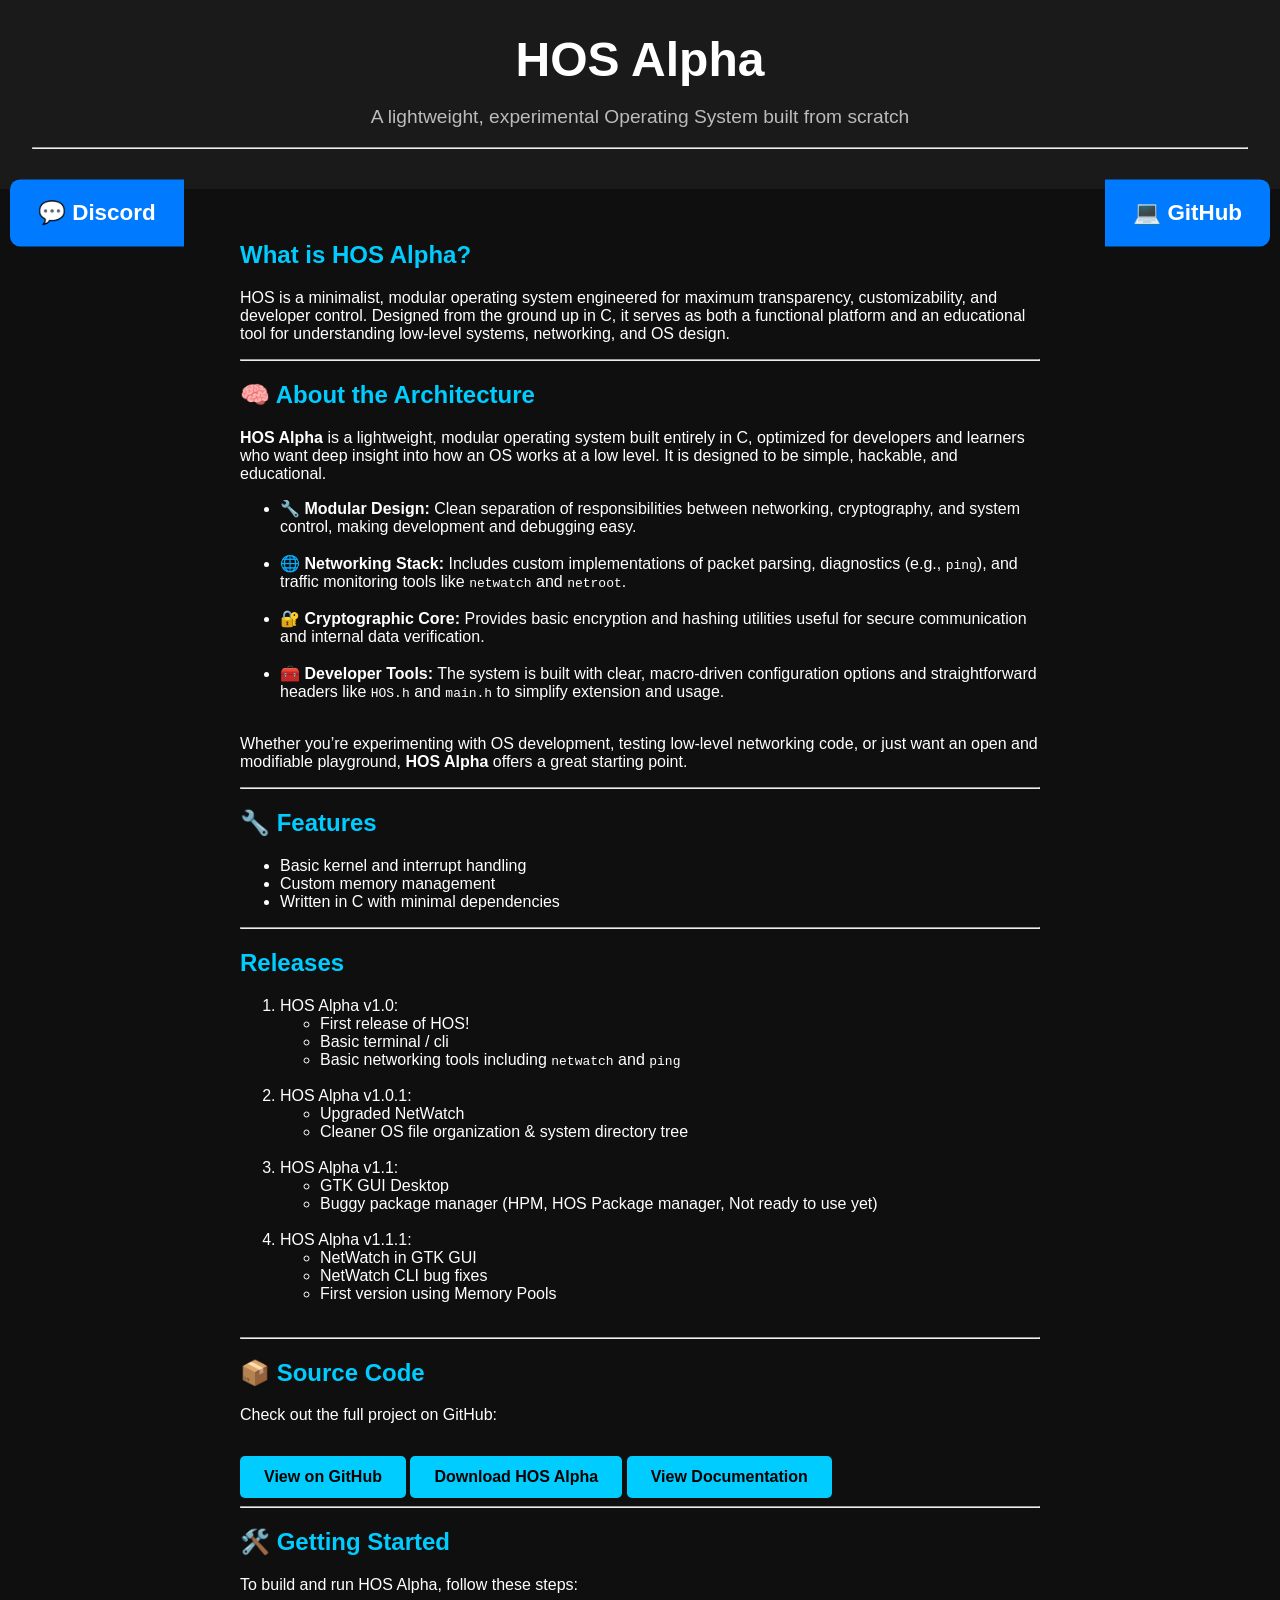
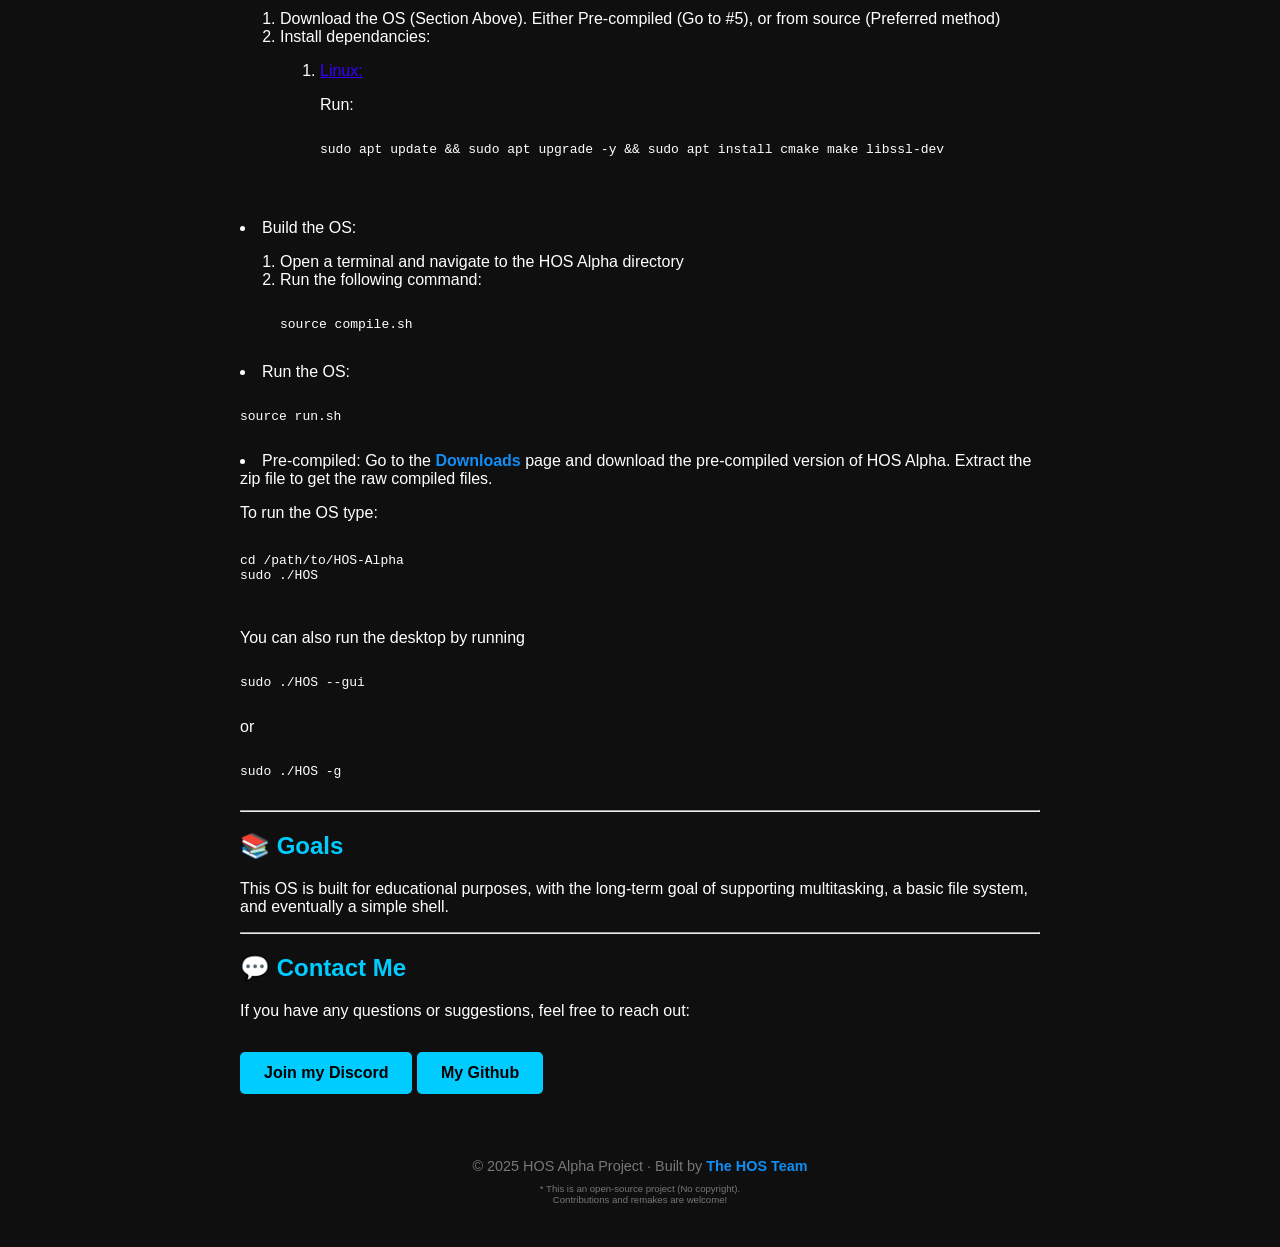
<file: docs/index.html>
<!DOCTYPE html>
<html lang="en">

<head>
    <meta charset="UTF-8" />
    <meta lang="en-us" />
    <meta name="viewport" content="width=device-width, initial-scale=1.0" />
    <title>HOS Alpha - A New Experimental OS</title>
    <link rel="stylesheet" href="style.css" />
</head>

<body>

    <header>
        <h1>HOS Alpha</h1>
        <p>A lightweight, experimental Operating System built from scratch</p>
        <hr />
    </header>

    <section>
        <h2>What is HOS Alpha?</h2>
        <p>HOS is a minimalist, modular operating system engineered for maximum transparency, customizability, and
            developer control.
            Designed from the ground up in C, it serves as both a functional platform and an educational tool for
            understanding
            low-level systems, networking, and OS design.</p>
        <hr />


        <h2>🧠 About the Architecture</h2>
        <p><strong>HOS Alpha</strong> is a lightweight, modular operating system built entirely in C, optimized for
            developers and learners who want deep insight into how an OS works at a low level. It is designed to be
            simple, hackable, and educational.</p>

        <ul>
            <li><strong>🔧 Modular Design:</strong> Clean separation of responsibilities between networking,
                cryptography, and system control, making development and debugging easy.</li> <br />
            <li><strong>🌐 Networking Stack:</strong> Includes custom implementations of packet parsing, diagnostics
                (e.g., <code>ping</code>), and traffic monitoring tools like <code>netwatch</code> and
                <code>netroot</code>.</li> <br />
            <li><strong>🔐 Cryptographic Core:</strong> Provides basic encryption and hashing utilities useful for
                secure communication and internal data verification.</li> <br />
            <li><strong>🧰 Developer Tools:</strong> The system is built with clear, macro-driven configuration options
                and straightforward headers like <code>HOS.h</code> and <code>main.h</code> to simplify extension and
                usage.</li> <br />
        </ul>

        <p>Whether you’re experimenting with OS development, testing low-level networking code, or just want an open and
            modifiable playground, <strong>HOS Alpha</strong> offers a great starting point.</p>
        <hr />

        <h2>🔧 Features</h2>
        <ul>
            <li>Basic kernel and interrupt handling</li>
            <li>Custom memory management</li>
            <li>Written in C with minimal dependencies</li>
        </ul>
        <hr />

        <h2>Releases</h2>
        <ol>
            <li> HOS Alpha v1.0: <br />
                <ul>
                    <li>First release of HOS!</li>
                    <li>Basic terminal / cli</li>
                    <li>Basic networking tools including <code>netwatch</code> and <code>ping</code></li>
                </ul>
            </li> <br />

            <li> HOS Alpha v1.0.1: <br />
                <ul>
                    <li>Upgraded NetWatch</li>
                    <li>Cleaner OS file organization & system directory tree</li>
                </ul>
            </li> <br />

            <li> HOS Alpha v1.1: <br />
                <ul>
                    <li>GTK GUI Desktop</li>
                    <li>Buggy package manager (HPM, HOS Package manager, Not ready to use yet)</li>
                </ul>
            </li> <br />

            <li> HOS Alpha v1.1.1:
                <ul>
                    <li>NetWatch in GTK GUI</li>
                    <li>NetWatch CLI bug fixes</li>
                    <li>First version using Memory Pools</li>
                </ul>
            </li> <br />

        </ol>
        <hr />

        <h2>📦 Source Code</h2>
        <p>Check out the full project on GitHub:</p>
        <a class="button" href="https://github.com/f3fe-hash/HOS-Alpha/" target="_blank">View on GitHub</a>
        <a class="button" href="downloads.html">Download HOS Alpha</a>
        <a class="button" href="documentation.html">View Documentation</a>
        <hr />

        <h2>🛠️ Getting Started</h2>
        <p>
            To build and run HOS Alpha, follow these steps:
        <ol>
            <li>Download the OS (Section Above). Either Pre-compiled (Go to #5), or from source (Preferred method)</li>
            <li>Install dependancies:
                <ol>
                    <li>
                        <p class="os">Linux:</p>
                        Run:
                        <pre><code>
sudo apt update && sudo apt upgrade -y && sudo apt install cmake make libssl-dev
                        </code></pre>
                    </li> <br />
<!--
                    <li>
                        <p class="os">MacOS:</p>
                        Run:
                        <pre><code>
brew update && brew upgrade && brew install cmake make openssl
                        </code></pre>
                    </li> <br />

                    <li>
                        <p class="os">Windows:</p>
                        <ol>
                            <li>Download the source code from <a class="link" href="https://cmake.org/download/"
                                    target="_blank">cmake.org/download</a></li>
                            <li>Extract it and open a terminal (PowerShell, Git Bash, or MSYS2)</li>
                            <li>Navigate to the extracted folder and run:
                                <pre><code>
cd path/to/cmake-source
bootstrap
make
make install
                                </code></pre>
                            </li>
                            <li>Alternatively, open the <code>.sln</code> file in Visual Studio and build it from there
                            </li>
                            <li>Verify installation:
                                <pre><code>
cmake --version
                                </code></pre>
                            </li>
                            -->
                        </ol>
                    </li>

                </ol>
            </li>
            <li>Build the OS:
                <ol>
                    <li>Open a terminal and navigate to the HOS Alpha directory</li>
                    <li>Run the following command:
                        <pre><code>
source compile.sh
                        </code></pre>
                    </li>
                </ol>
            </li>
            <li>
                Run the OS:
                <pre><code>
source run.sh
                </code></pre>
            </li>
            <li> Pre-compiled:
                Go to the <a class="link" href="downloads.html">Downloads</a> page and download the pre-compiled
                version of HOS Alpha. Extract the zip file to get the raw compiled files. <br />
                <p>To run the OS type:
                <pre><code>
cd /path/to/HOS-Alpha
sudo ./HOS
                    </code></pre><br />You can also run the desktop by running <br /><pre><code>
sudo ./HOS --gui
                    </code></pre>or<pre><code>
sudo ./HOS -g
                    </code></pre>
                </p>
            </li>
        </ol>
        </p>
        <hr />

        <h2>📚 Goals</h2>
        <p>This OS is built for educational purposes, with the long-term goal of supporting multitasking, a basic file
            system, and eventually a simple shell.</p>
        <hr />

        <h2>💬 Contact Me</h2>
        <p>If you have any questions or suggestions, feel free to reach out:</p>
        <a class="button" href="https://discord.gg/VzPpWCYd">Join my Discord</a>
        <a class="button" href="https://github.com/f3fe-hash">My Github</a>

    <div class="side-button left">
        <a class="button" href="https://discord.gg/VzPpWCYd" title="Join Discord">💬 Discord</a>
    </div>

    <div class="side-button right">
        <a class="button" href="https://github.com/f3fe-hash" title="GitHub">💻 GitHub</a>
    </div>

    </section>

    <footer>
        © 2025 HOS Alpha Project · Built by <a class="link" href="credits.html">The HOS Team</a>
        <br />
        <p class="legal">* This is an open-source project (No copyright). <br /> Contributions and remakes are welcome!
        </p>
    </footer>

</body>

</html>
</file>
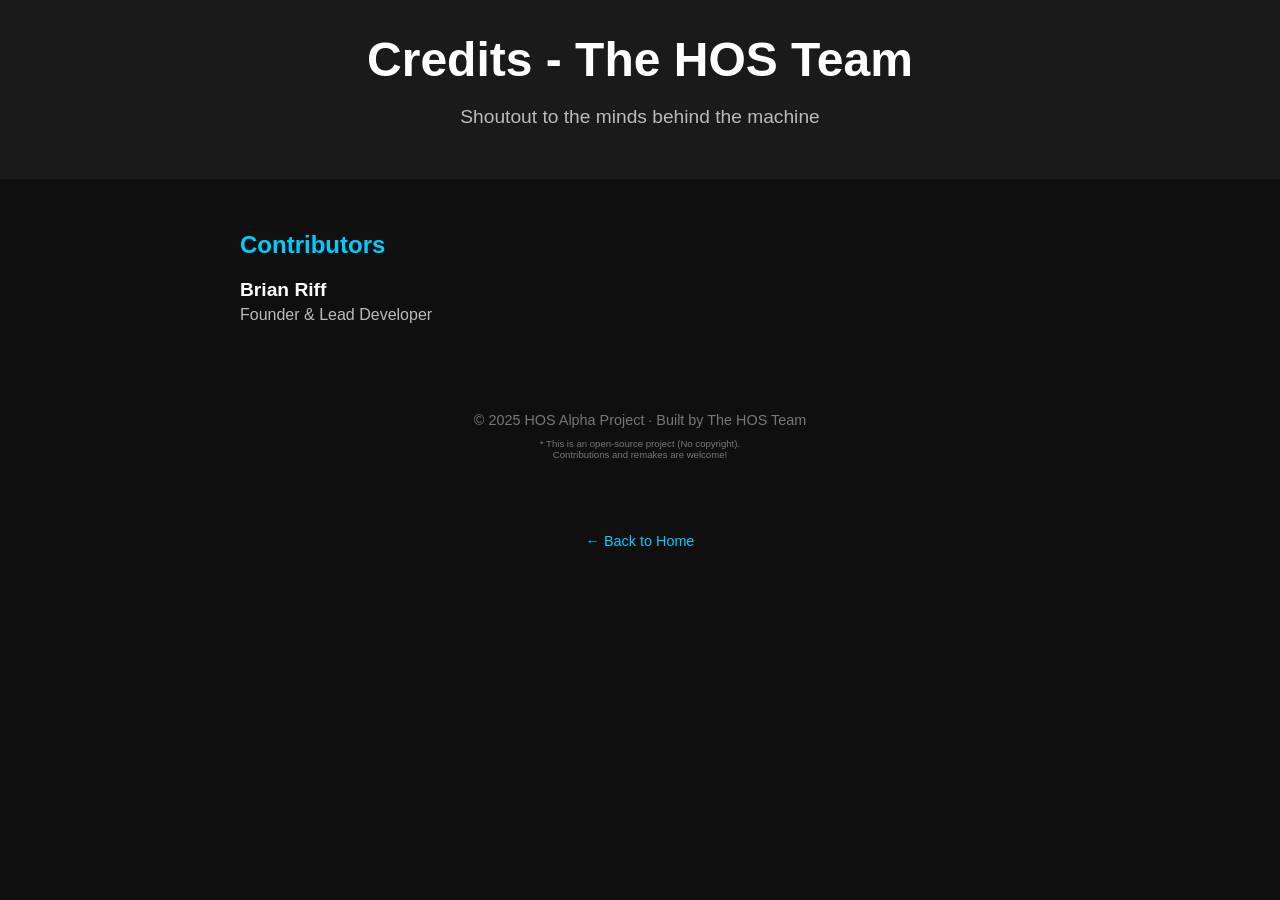
<file: docs/credits.html>
<!DOCTYPE html>
<html lang="en">

<head>
  <meta charset="UTF-8" />
  <meta lang="en-us" />
  <meta name="viewport" content="width=device-width, initial-scale=1.0" />
  <title>HOS Alpha - Credits</title>
  <link rel="stylesheet" href="style.css" />
</head>

<body>

  <header>
    <h1>Credits - The HOS Team</h1>
    <p>Shoutout to the minds behind the machine</p>
  </header>

  <section>
    <h2>Contributors</h2>

    <div class="contributor">
      <h3>Brian Riff</h3>
      <p>Founder & Lead Developer</p>
    </div>
  </section>

  <footer>
    © 2025 HOS Alpha Project · Built by The HOS Team
    <br />
    <p class="legal">* This is an open-source project (No copyright). <br /> Contributions and remakes are welcome!</p>
  </footer>
  <footer>
    <a href="index.html">← Back to Home</a>
  </footer>

</body>

</html>
</file>
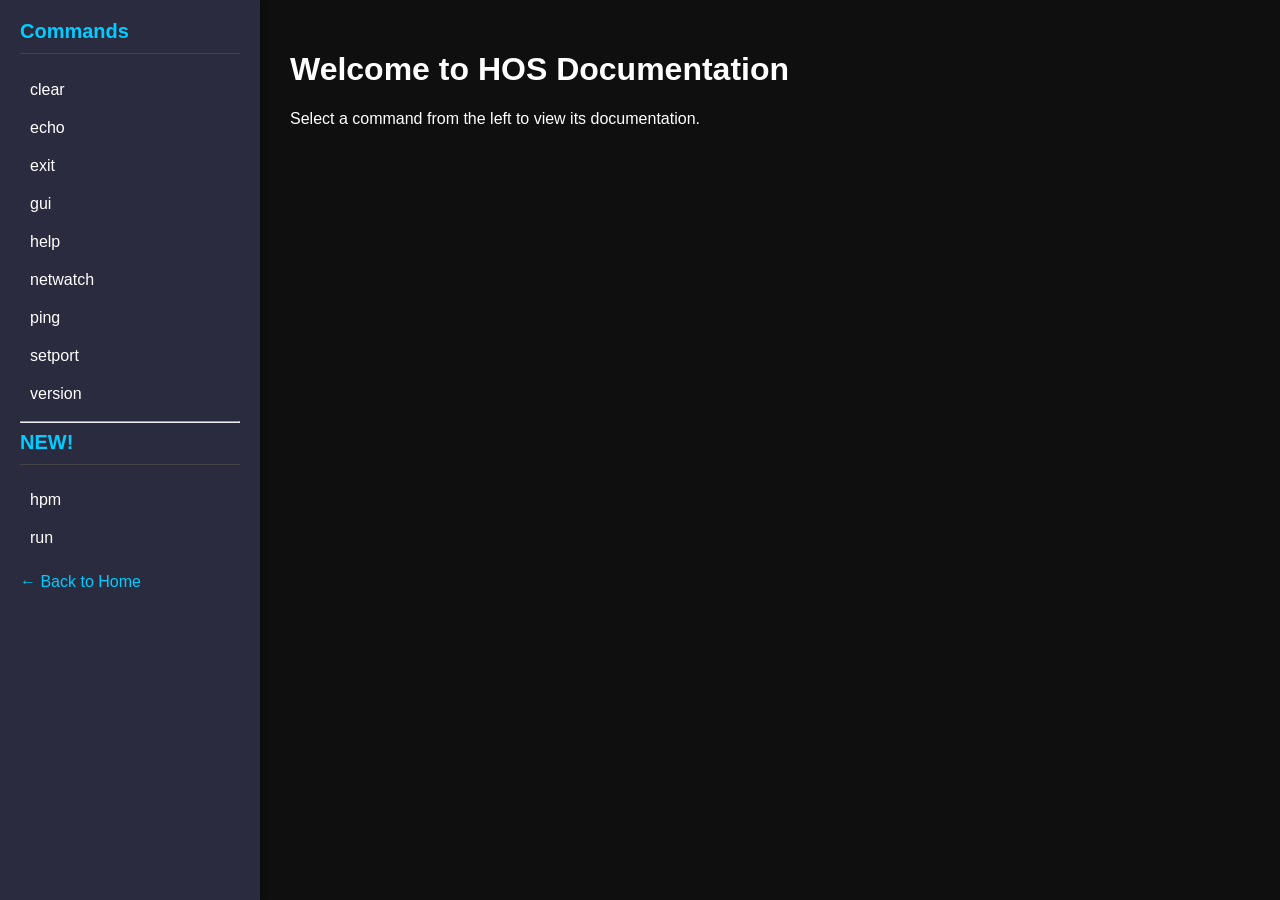
<file: docs/documentation.html>
<!DOCTYPE html>
<html lang="en">
<head>
  <meta charset="UTF-8" />
  <meta lang="en-us" />
  <meta name="viewport" content="width=device-width, initial-scale=1.0"/>
  <title>HOS Command Documentation</title>
  <link rel="stylesheet" href="style.css"/>
</head>
<body>
  <div class="container">
    <aside class="sidebar">
      <h2>Commands</h2>
      <ul id="commandList">
        <li onclick="showDoc('clear')">clear</li>
        <li onclick="showDoc('echo')">echo</li>
        <li onclick="showDoc('exit')">exit</li>
        <li onclick="showDoc('gui')">gui</li>
        <li onclick="showDoc('help')">help</li>
        <li onclick="showDoc('netwatch')">netwatch</li>
        <li onclick="showDoc('ping')">ping</li>
        <li onclick="showDoc('setport')">setport</li>
        <li onclick="showDoc('version')">version</li>
        <hr />
        <h2 id="new-section">NEW!</h2>
        <li onclick="showDoc('hpm')">hpm</li>
        <li onclick="showDoc('run')">run</li>
      </ul>
      <a href="index.html"><p>← Back to Home</p></a>
    </aside>
    <main class="content" id="docContent">
      <h1>Welcome to HOS Documentation</h1>
      <p>Select a command from the left to view its documentation.</p>
    </main>
  </div>
  <script src="main.js"></script>
</body>
</html>
</file>
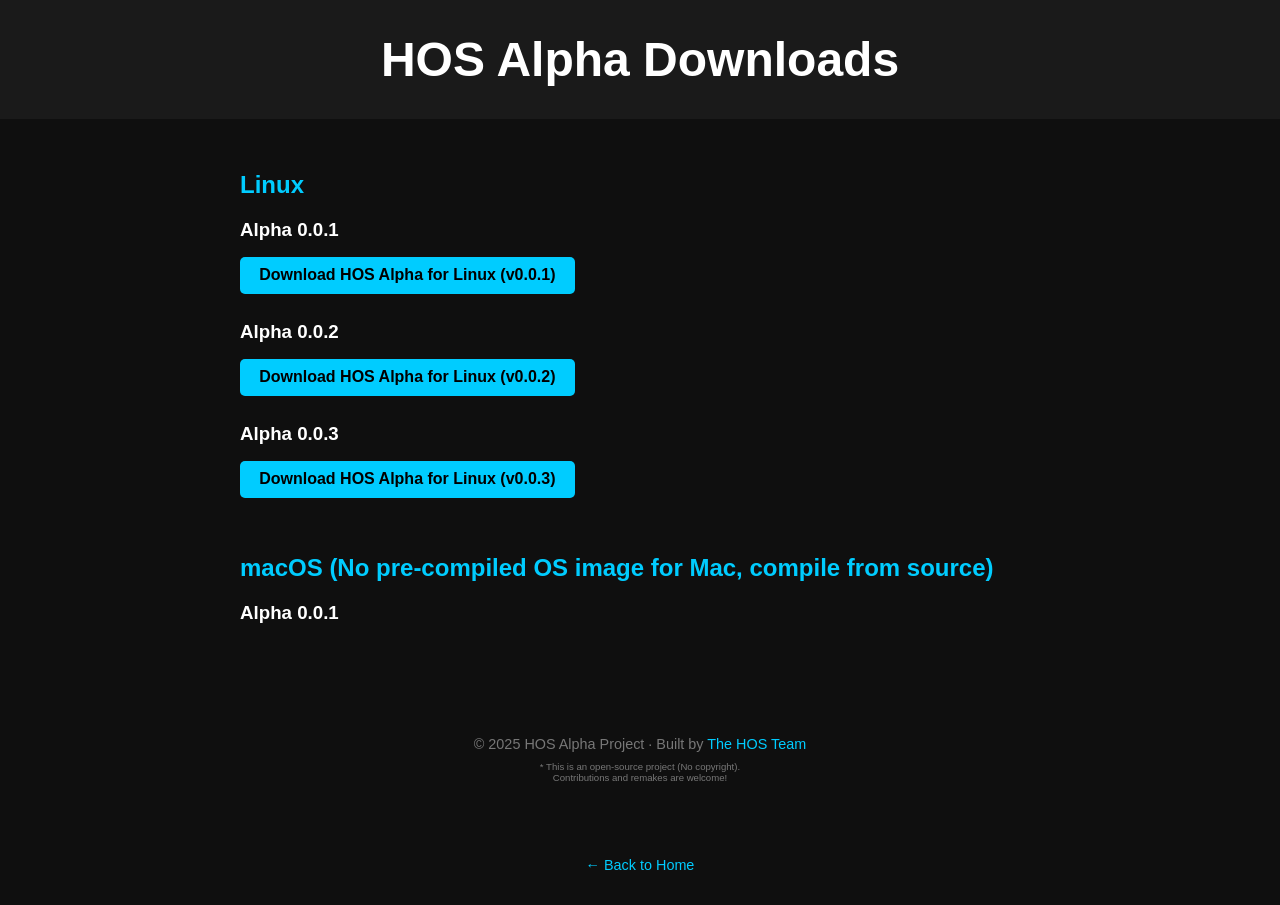
<file: docs/downloads.html>
<!DOCTYPE html>
<html lang="en">

<head>
    <meta charset="UTF-8" />
    <meta lang="en-us" />
    <meta name="viewport" content="width=device-width, initial-scale=1.0" />
    <title>HOS Alpha - Downloads</title>
    <link rel="stylesheet" href="style.css" />
</head>

<body>

    <header>
        <h1>HOS Alpha Downloads</h1>
    </header>

    <section>
        <div class="os-block">
            <h2>Linux</h2>
            <div class="version-block">
                <h3>Alpha 0.0.1</h3>
                <a class="download-btn"
                    href="https://f3fe-hash.github.io/HOS-Alpha-Website/downloads/Linux/Alpha-0.0.1.zip" download>
                    Download HOS Alpha for Linux (v0.0.1)
                </a>
                <h3>Alpha 0.0.2</h3>
                <a class="download-btn"
                    href="https://f3fe-hash.github.io/HOS-Alpha-Website/downloads/Linux/Alpha-0.0.2.zip" download>
                    Download HOS Alpha for Linux (v0.0.2)
                </a>
                <h3>Alpha 0.0.3</h3>
                <a class="download-btn"
                    href="https://f3fe-hash.github.io/HOS-Alpha-Website/downloads/Linux/Alpha-0.0.3.zip" download>
                    Download HOS Alpha for Linux (v0.0.3)
                </a>
            </div>
        </div>

        <div class="os-block">
            <h2>macOS (No pre-compiled OS image for Mac, compile from source)</h2>
            <div class="version-block">
                <h3>Alpha 0.0.1</h3>
            </div>
        </div>
    </section>

    <footer>
        © 2025 HOS Alpha Project · Built by <a class="footer-link" href="credits.html">The HOS Team</a>
        <br />
        <p class="legal">* This is an open-source project (No copyright). <br /> Contributions and remakes are welcome!</p>
    </footer>

    <footer>
        <a href="index.html">← Back to Home</a>
    </footer>

</body>

</html>
</file>
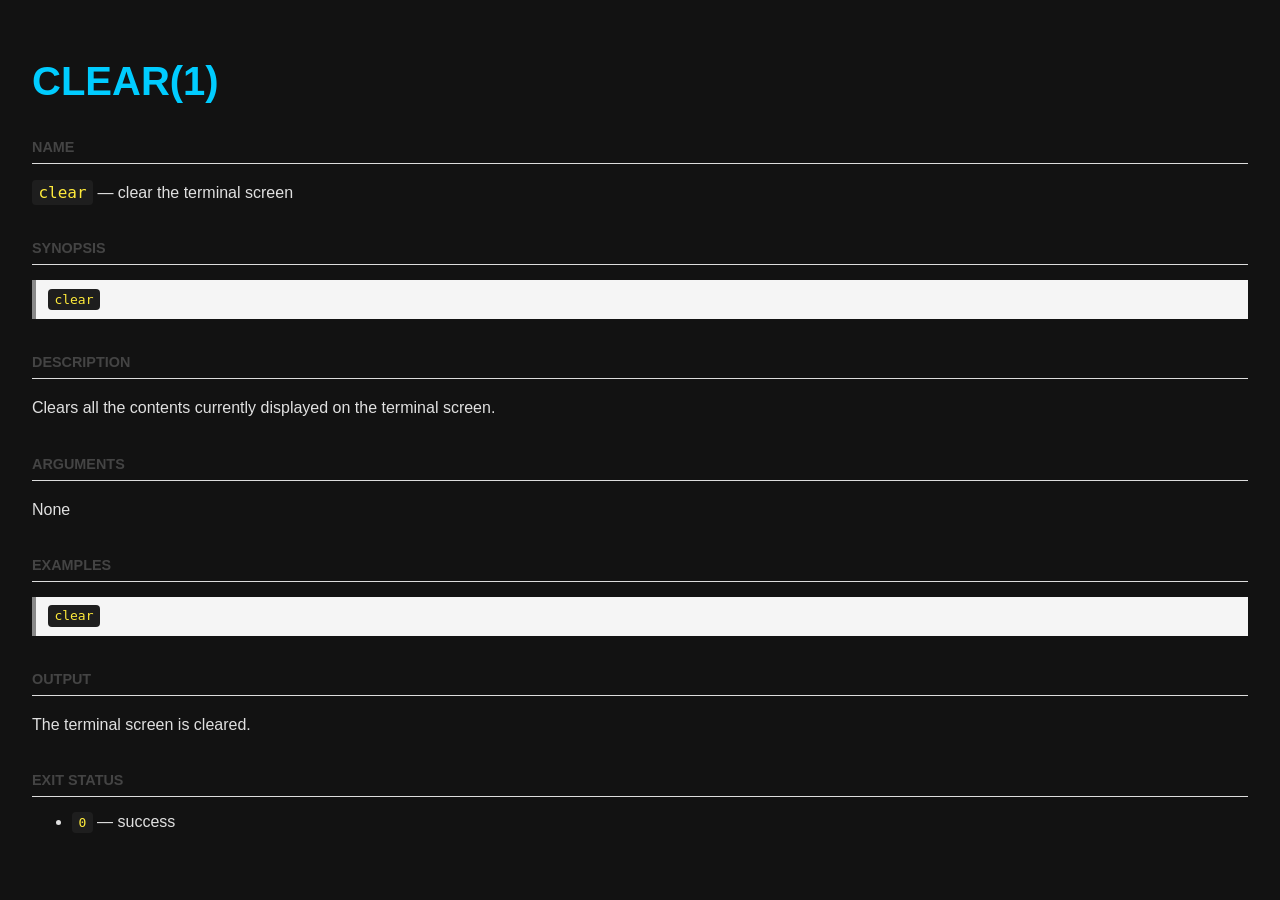
<file: docs/docs/clear.html>
<!DOCTYPE html>
<html lang="en">

<head>
    <meta charset="UTF-8" />
    <meta name="viewport" content="width=device-width, initial-scale=1.0" />
    <title>HOS Command Manual: clear</title>
    <link rel="stylesheet" href="style.css" />
</head>

<body>
    <main class="man-page">
        <h1>CLEAR(1)</h1>

        <p class="section-title">NAME</p>
        <p><code>clear</code> — clear the terminal screen</p>

        <p class="section-title">SYNOPSIS</p>
        <pre><code>clear</code></pre>

        <p class="section-title">DESCRIPTION</p>
        <p>Clears all the contents currently displayed on the terminal screen.</p>

        <p class="section-title">ARGUMENTS</p>
        <p>None</p>

        <p class="section-title">EXAMPLES</p>
        <pre><code>clear</code></pre>

        <p class="section-title">OUTPUT</p>
        <p>The terminal screen is cleared.</p>

        <p class="section-title">EXIT STATUS</p>
        <ul>
            <li><code>0</code> — success</li>
        </ul>
    </main>
</body>

</html>
</file>
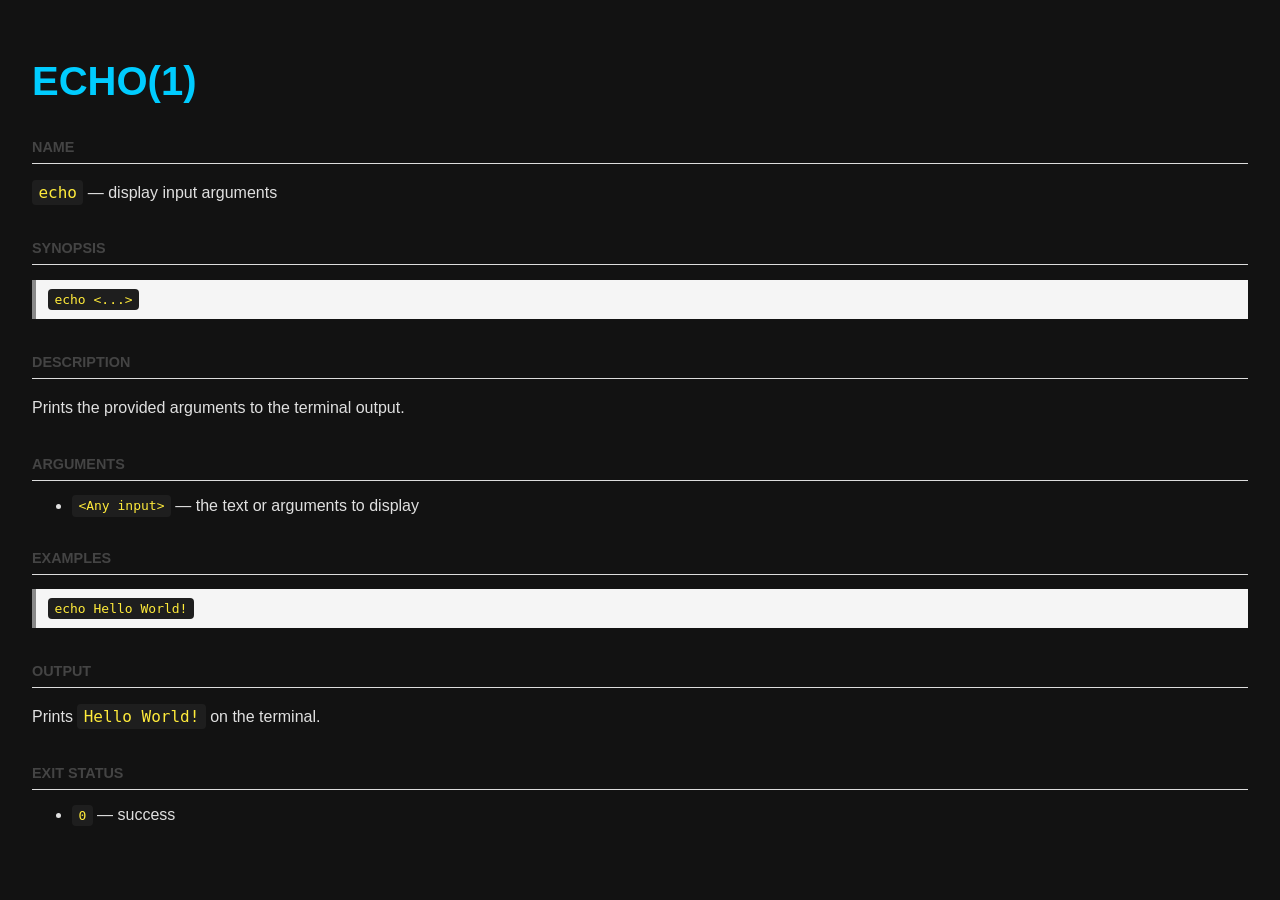
<file: docs/docs/echo.html>
<!DOCTYPE html>
<html lang="en">

<head>
    <meta charset="UTF-8" />
    <meta name="viewport" content="width=device-width, initial-scale=1.0" />
    <title>HOS Command Manual: echo</title>
    <link rel="stylesheet" href="style.css" />
</head>

<body>
    <main class="man-page">
        <h1>ECHO(1)</h1>

        <p class="section-title">NAME</p>
        <p><code>echo</code> — display input arguments</p>

        <p class="section-title">SYNOPSIS</p>
        <pre><code>echo &lt;...&gt;</code></pre>

        <p class="section-title">DESCRIPTION</p>
        <p>Prints the provided arguments to the terminal output.</p>

        <p class="section-title">ARGUMENTS</p>
        <ul>
            <li><code>&lt;Any input&gt;</code> — the text or arguments to display</li>
        </ul>

        <p class="section-title">EXAMPLES</p>
        <pre><code>echo Hello World!</code></pre>

        <p class="section-title">OUTPUT</p>
        <p>Prints <code>Hello World!</code> on the terminal.</p>

        <p class="section-title">EXIT STATUS</p>
        <ul>
            <li><code>0</code> — success</li>
        </ul>
    </main>
</body>

</html>
</file>
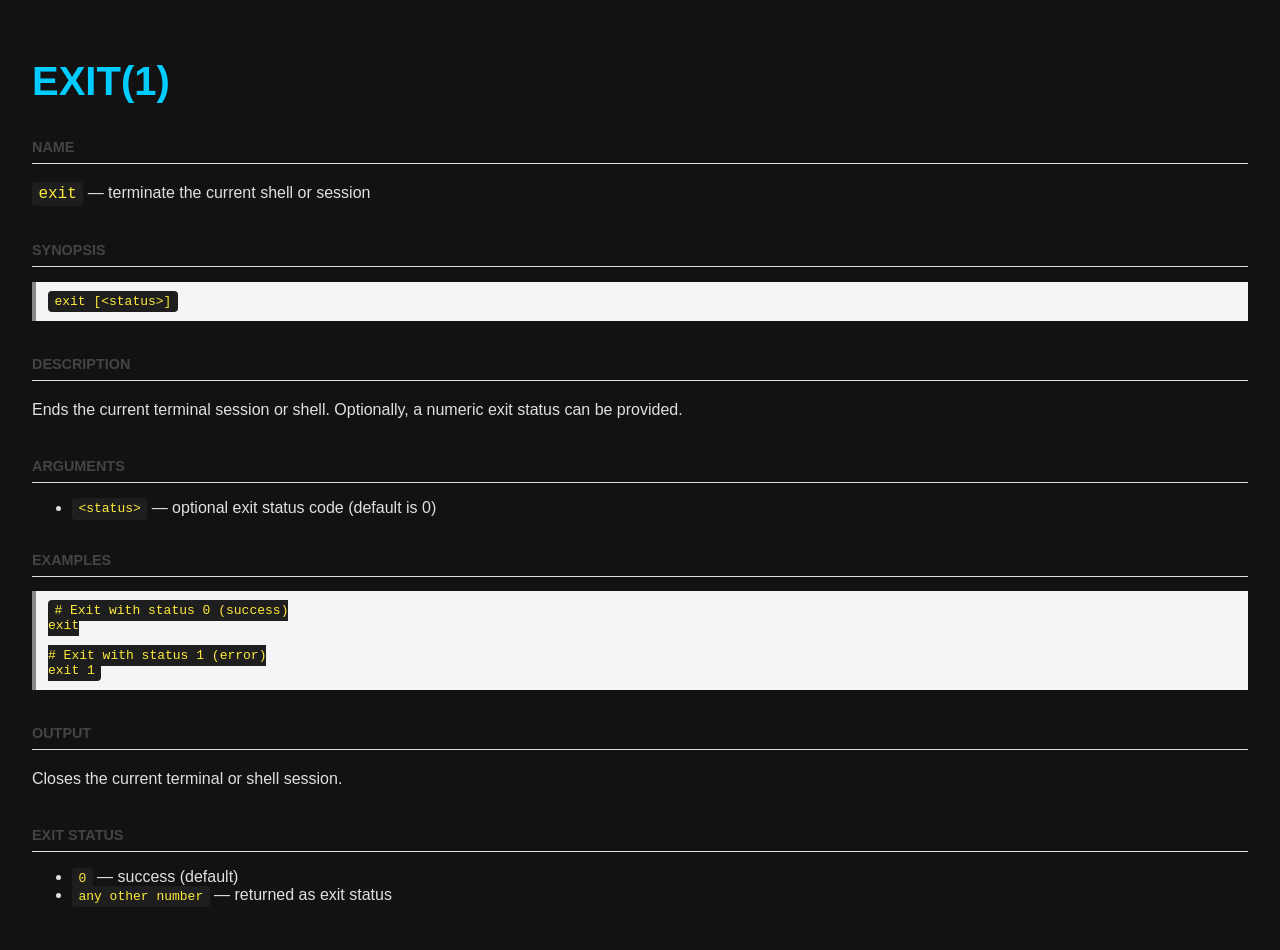
<file: docs/docs/exit.html>
<!DOCTYPE html>
<html lang="en">

<head>
    <meta charset="UTF-8" />
    <meta name="viewport" content="width=device-width, initial-scale=1.0" />
    <title>HOS Command Manual: exit</title>
    <link rel="stylesheet" href="style.css" />
</head>

<body>
    <main class="man-page">
        <h1>EXIT(1)</h1>

        <p class="section-title">NAME</p>
        <p><code>exit</code> — terminate the current shell or session</p>

        <p class="section-title">SYNOPSIS</p>
        <pre><code>exit [&lt;status&gt;]</code></pre>

        <p class="section-title">DESCRIPTION</p>
        <p>Ends the current terminal session or shell. Optionally, a numeric exit status can be provided.</p>

        <p class="section-title">ARGUMENTS</p>
        <ul>
            <li><code>&lt;status&gt;</code> — optional exit status code (default is 0)</li>
        </ul>

        <p class="section-title">EXAMPLES</p>
        <pre><code># Exit with status 0 (success)
exit

# Exit with status 1 (error)
exit 1</code></pre>

        <p class="section-title">OUTPUT</p>
        <p>Closes the current terminal or shell session.</p>

        <p class="section-title">EXIT STATUS</p>
        <ul>
            <li><code>0</code> — success (default)</li>
            <li><code>any other number</code> — returned as exit status</li>
        </ul>
    </main>
</body>

</html>
</file>
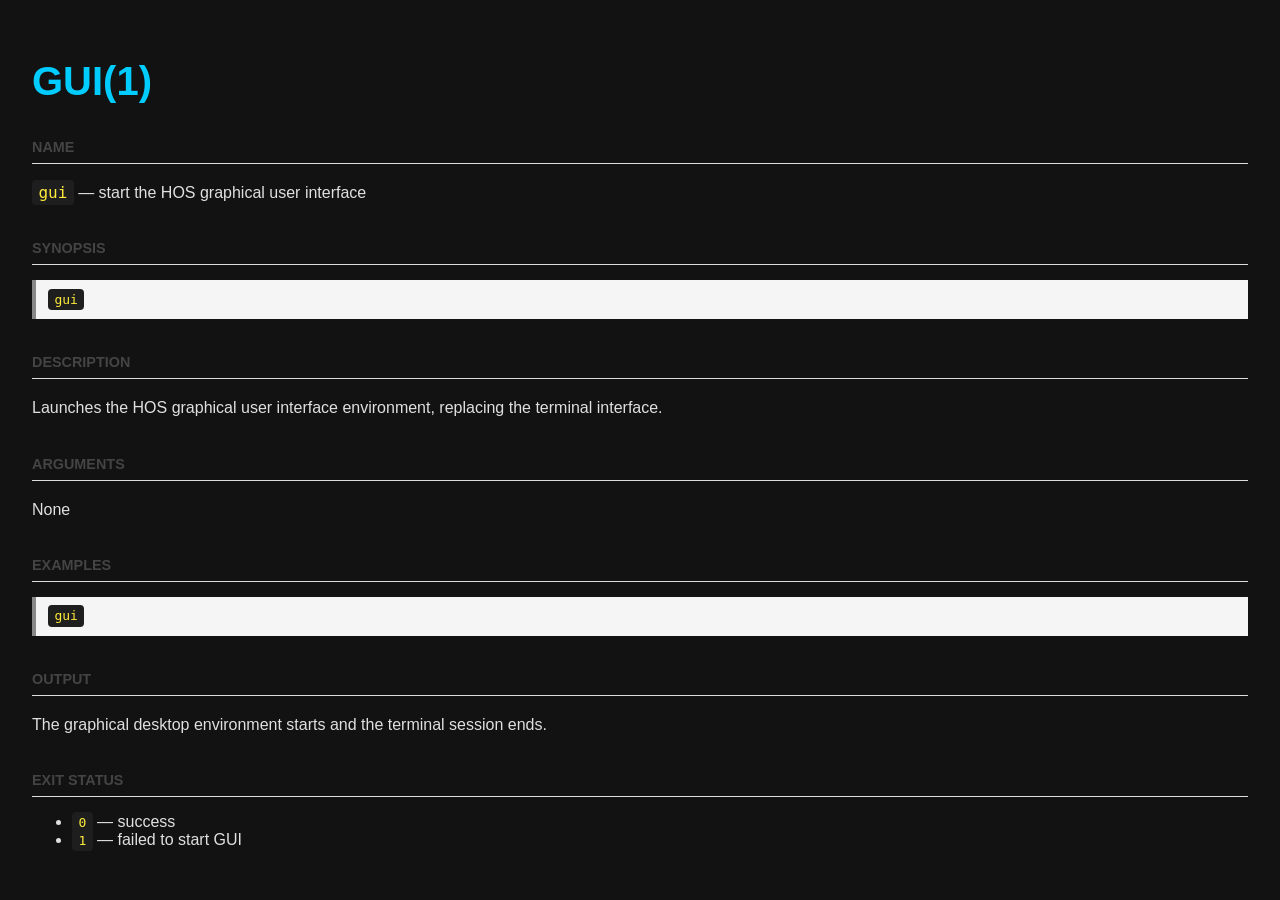
<file: docs/docs/gui.html>
<!DOCTYPE html>
<html lang="en">

<head>
    <meta charset="UTF-8" />
    <meta name="viewport" content="width=device-width, initial-scale=1.0" />
    <title>HOS Command Manual: gui</title>
    <link rel="stylesheet" href="style.css" />
</head>

<body>
    <main class="man-page">
        <h1>GUI(1)</h1>

        <p class="section-title">NAME</p>
        <p><code>gui</code> — start the HOS graphical user interface</p>

        <p class="section-title">SYNOPSIS</p>
        <pre><code>gui</code></pre>

        <p class="section-title">DESCRIPTION</p>
        <p>Launches the HOS graphical user interface environment, replacing the terminal interface.</p>

        <p class="section-title">ARGUMENTS</p>
        <p>None</p>

        <p class="section-title">EXAMPLES</p>
        <pre><code>gui</code></pre>

        <p class="section-title">OUTPUT</p>
        <p>The graphical desktop environment starts and the terminal session ends.</p>

        <p class="section-title">EXIT STATUS</p>
        <ul>
            <li><code>0</code> — success</li>
            <li><code>1</code> — failed to start GUI</li>
        </ul>
    </main>
</body>

</html>
</file>
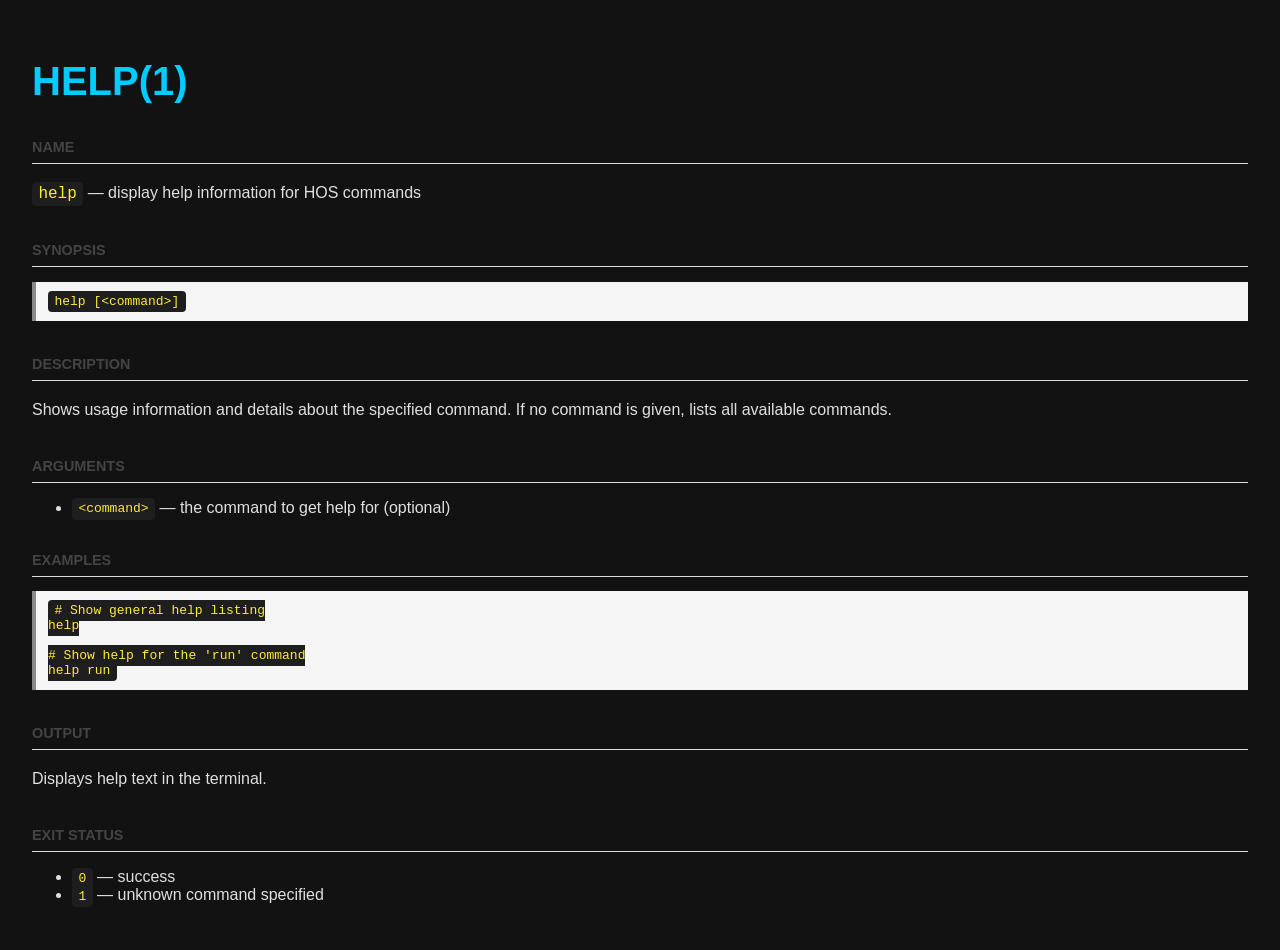
<file: docs/docs/help.html>
<!DOCTYPE html>
<html lang="en">

<head>
    <meta charset="UTF-8" />
    <meta name="viewport" content="width=device-width, initial-scale=1.0" />
    <title>HOS Command Manual: help</title>
    <link rel="stylesheet" href="style.css" />
</head>

<body>
    <main class="man-page">
        <h1>HELP(1)</h1>

        <p class="section-title">NAME</p>
        <p><code>help</code> — display help information for HOS commands</p>

        <p class="section-title">SYNOPSIS</p>
        <pre><code>help [&lt;command&gt;]</code></pre>

        <p class="section-title">DESCRIPTION</p>
        <p>Shows usage information and details about the specified command. If no command is given, lists all available commands.</p>

        <p class="section-title">ARGUMENTS</p>
        <ul>
            <li><code>&lt;command&gt;</code> — the command to get help for (optional)</li>
        </ul>

        <p class="section-title">EXAMPLES</p>
        <pre><code># Show general help listing
help

# Show help for the 'run' command
help run</code></pre>

        <p class="section-title">OUTPUT</p>
        <p>Displays help text in the terminal.</p>

        <p class="section-title">EXIT STATUS</p>
        <ul>
            <li><code>0</code> — success</li>
            <li><code>1</code> — unknown command specified</li>
        </ul>
    </main>
</body>

</html>
</file>
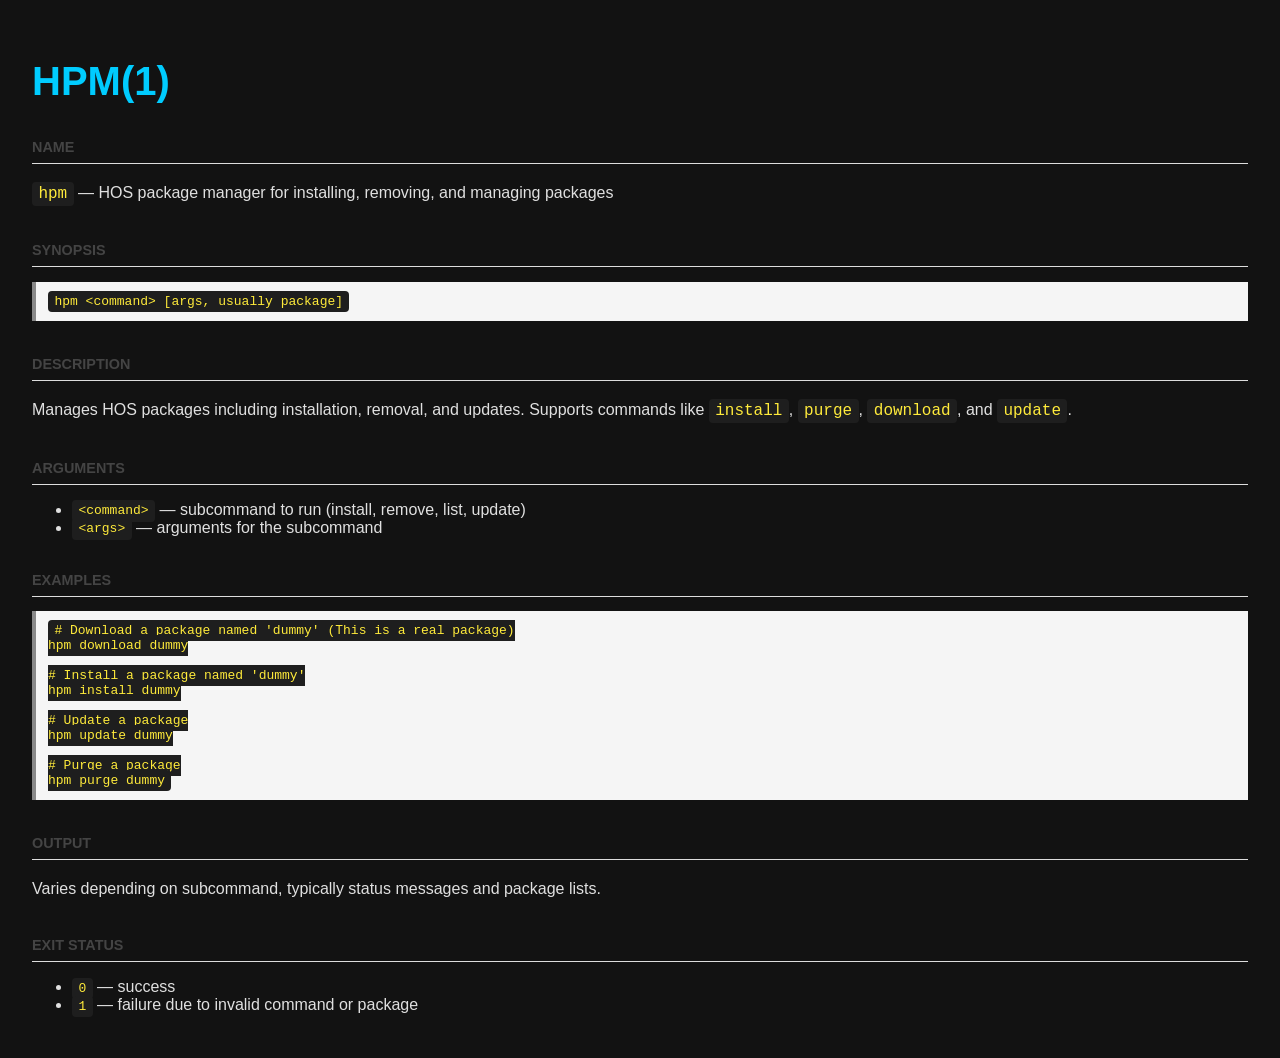
<file: docs/docs/hpm.html>
<!DOCTYPE html>
<html lang="en">

<head>
    <meta charset="UTF-8" />
    <meta name="viewport" content="width=device-width, initial-scale=1.0" />
    <title>HOS Command Manual: hpm</title>
    <link rel="stylesheet" href="style.css" />
</head>

<body>
    <main class="man-page">
        <h1>HPM(1)</h1>

        <p class="section-title">NAME</p>
        <p><code>hpm</code> — HOS package manager for installing, removing, and managing packages</p>

        <p class="section-title">SYNOPSIS</p>
        <pre><code>hpm &lt;command&gt; [args, usually package]</code></pre>

        <p class="section-title">DESCRIPTION</p>
        <p>
            Manages HOS packages including installation, removal, and updates.
            Supports commands like <code>install</code>, <code>purge</code>, <code>download</code>, and <code>update</code>.
        </p>

        <p class="section-title">ARGUMENTS</p>
        <ul>
            <li><code>&lt;command&gt;</code> — subcommand to run (install, remove, list, update)</li>
            <li><code>&lt;args&gt;</code> — arguments for the subcommand</li>
        </ul>

        <p class="section-title">EXAMPLES</p>
        <pre><code># Download a package named 'dummy' (This is a real package)
hpm download dummy

# Install a package named 'dummy'
hpm install dummy

# Update a package
hpm update dummy

# Purge a package
hpm purge dummy</code></pre>

        <p class="section-title">OUTPUT</p>
        <p>Varies depending on subcommand, typically status messages and package lists.</p>

        <p class="section-title">EXIT STATUS</p>
        <ul>
            <li><code>0</code> — success</li>
            <li><code>1</code> — failure due to invalid command or package</li>
        </ul>
    </main>
</body>

</html>
</file>
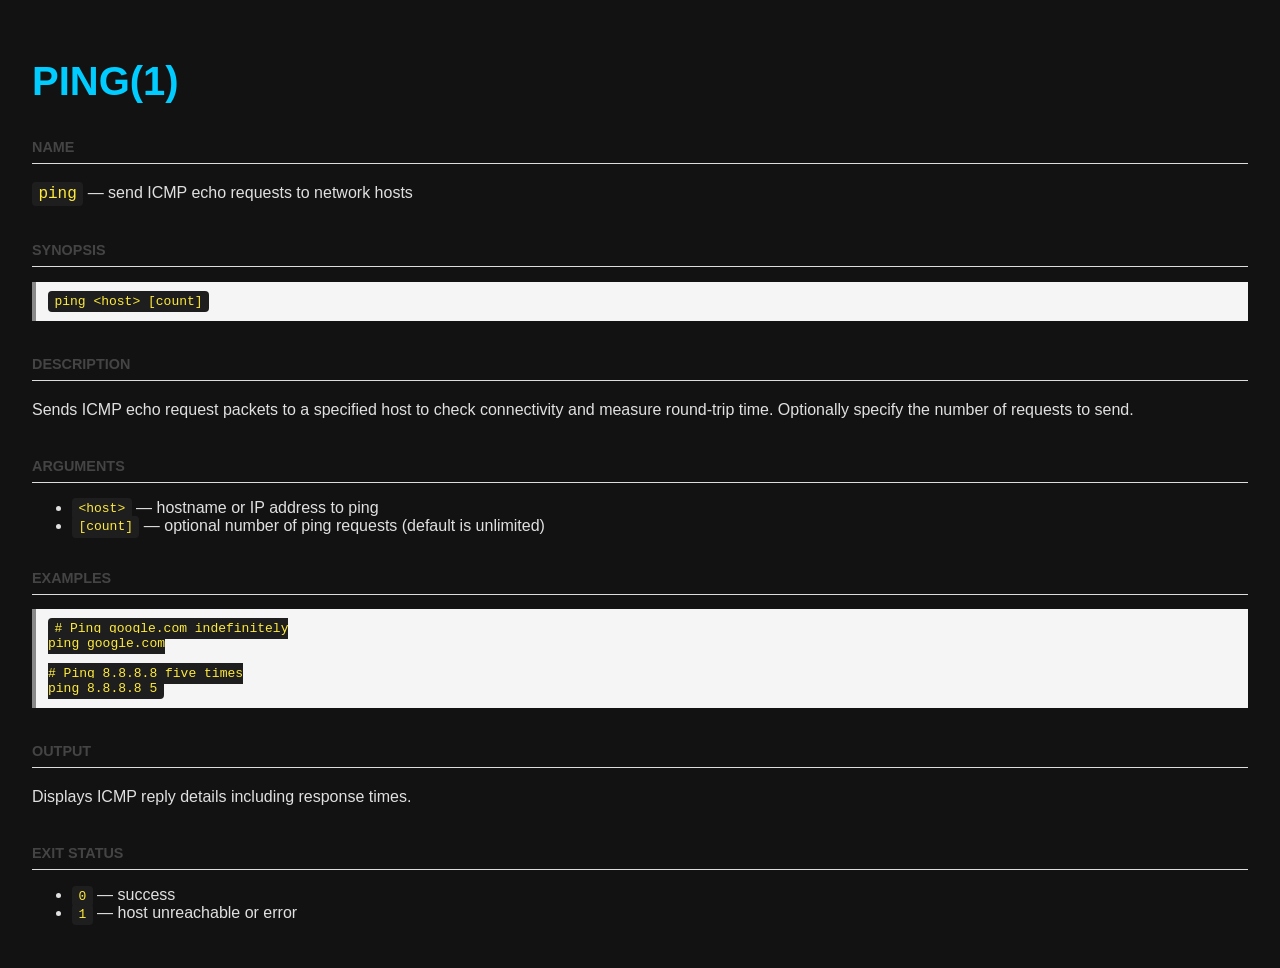
<file: docs/docs/ping.html>
<!DOCTYPE html>
<html lang="en">

<head>
    <meta charset="UTF-8" />
    <meta name="viewport" content="width=device-width, initial-scale=1.0" />
    <title>HOS Command Manual: ping</title>
    <link rel="stylesheet" href="style.css" />
</head>

<body>
    <main class="man-page">
        <h1>PING(1)</h1>

        <p class="section-title">NAME</p>
        <p><code>ping</code> — send ICMP echo requests to network hosts</p>

        <p class="section-title">SYNOPSIS</p>
        <pre><code>ping &lt;host&gt; [count]</code></pre>

        <p class="section-title">DESCRIPTION</p>
        <p>
            Sends ICMP echo request packets to a specified host to check connectivity and measure round-trip time.
            Optionally specify the number of requests to send.
        </p>

        <p class="section-title">ARGUMENTS</p>
        <ul>
            <li><code>&lt;host&gt;</code> — hostname or IP address to ping</li>
            <li><code>[count]</code> — optional number of ping requests (default is unlimited)</li>
        </ul>

        <p class="section-title">EXAMPLES</p>
        <pre><code># Ping google.com indefinitely
ping google.com

# Ping 8.8.8.8 five times
ping 8.8.8.8 5</code></pre>

        <p class="section-title">OUTPUT</p>
        <p>Displays ICMP reply details including response times.</p>

        <p class="section-title">EXIT STATUS</p>
        <ul>
            <li><code>0</code> — success</li>
            <li><code>1</code> — host unreachable or error</li>
        </ul>
    </main>
</body>

</html>
</file>
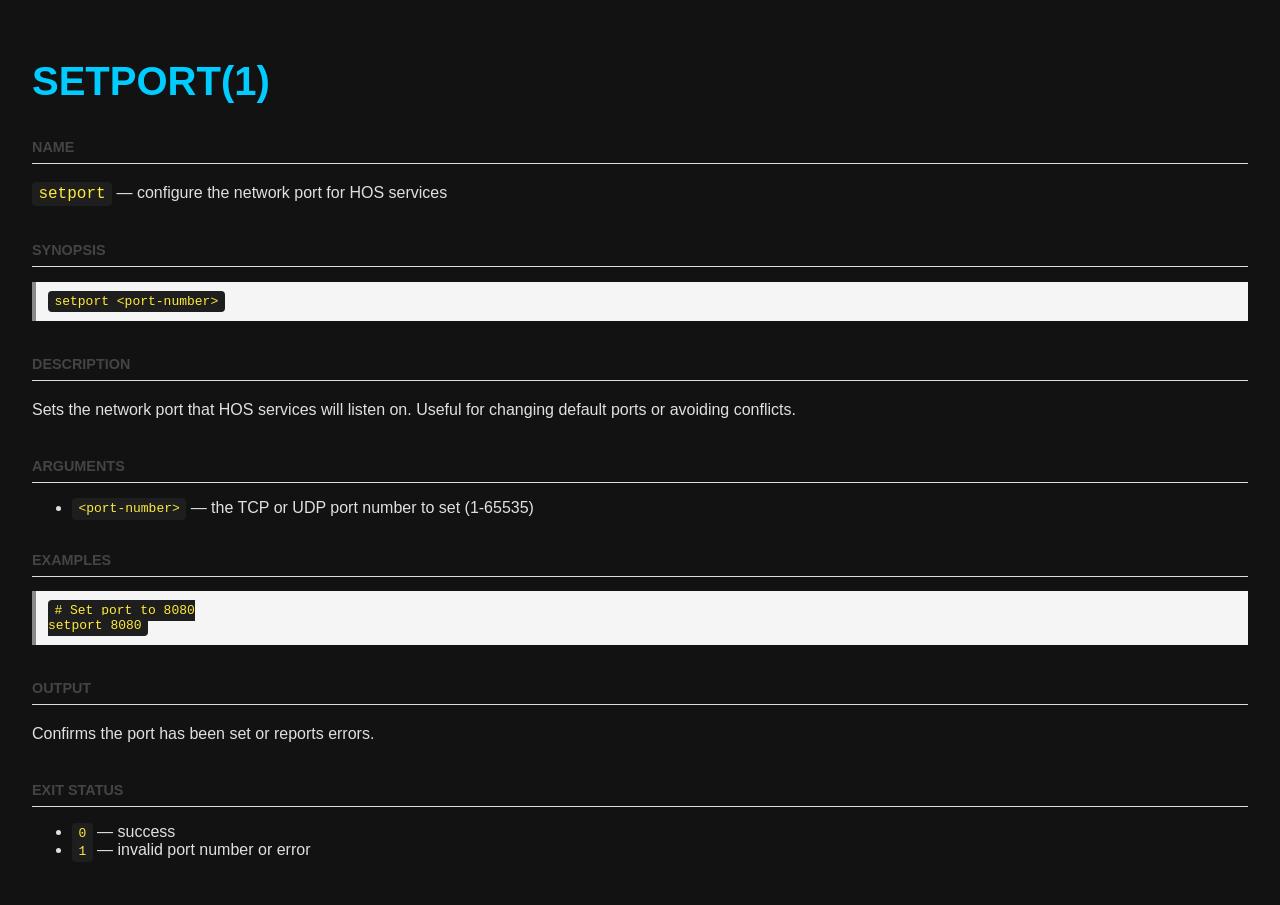
<file: docs/docs/setport.html>
<!DOCTYPE html>
<html lang="en">

<head>
    <meta charset="UTF-8" />
    <meta name="viewport" content="width=device-width, initial-scale=1.0" />
    <title>HOS Command Manual: setport</title>
    <link rel="stylesheet" href="style.css" />
</head>

<body>
    <main class="man-page">
        <h1>SETPORT(1)</h1>

        <p class="section-title">NAME</p>
        <p><code>setport</code> — configure the network port for HOS services</p>

        <p class="section-title">SYNOPSIS</p>
        <pre><code>setport &lt;port-number&gt;</code></pre>

        <p class="section-title">DESCRIPTION</p>
        <p>
            Sets the network port that HOS services will listen on.
            Useful for changing default ports or avoiding conflicts.
        </p>

        <p class="section-title">ARGUMENTS</p>
        <ul>
            <li><code>&lt;port-number&gt;</code> — the TCP or UDP port number to set (1-65535)</li>
        </ul>

        <p class="section-title">EXAMPLES</p>
        <pre><code># Set port to 8080
setport 8080</code></pre>

        <p class="section-title">OUTPUT</p>
        <p>Confirms the port has been set or reports errors.</p>

        <p class="section-title">EXIT STATUS</p>
        <ul>
            <li><code>0</code> — success</li>
            <li><code>1</code> — invalid port number or error</li>
        </ul>
    </main>
</body>

</html>
</file>
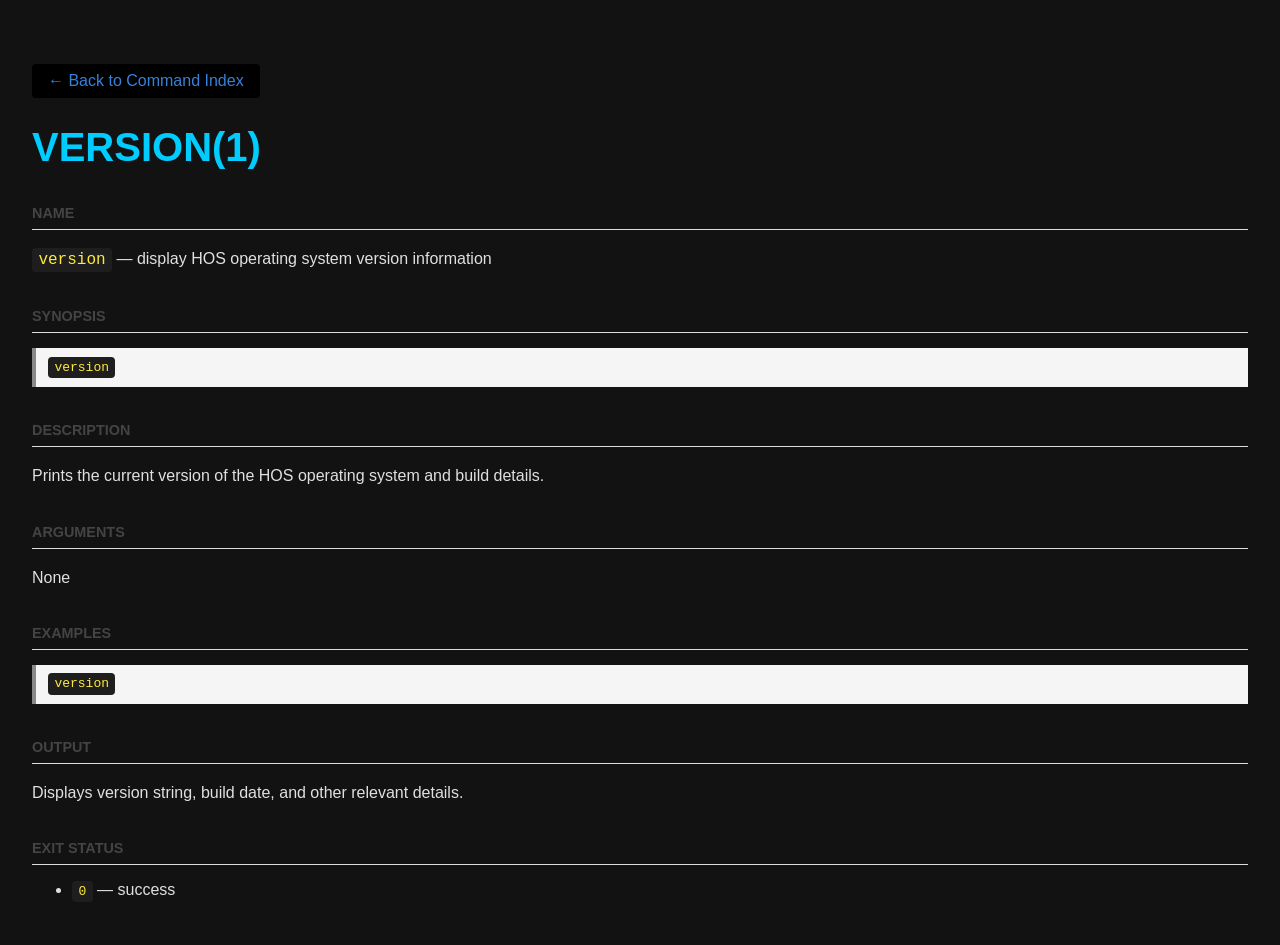
<file: docs/docs/version.html>
<!DOCTYPE html>
<html lang="en">

<head>
    <meta charset="UTF-8" />
    <meta name="viewport" content="width=device-width, initial-scale=1.0" />
    <title>HOS Command Manual: version</title>
    <link rel="stylesheet" href="style.css" />
</head>

<body>
    <a href="index.html" class="back-button">&larr; Back to Command Index</a>
    <main class="man-page">
        <h1>VERSION(1)</h1>

        <p class="section-title">NAME</p>
        <p><code>version</code> — display HOS operating system version information</p>

        <p class="section-title">SYNOPSIS</p>
        <pre><code>version</code></pre>

        <p class="section-title">DESCRIPTION</p>
        <p>Prints the current version of the HOS operating system and build details.</p>

        <p class="section-title">ARGUMENTS</p>
        <p>None</p>

        <p class="section-title">EXAMPLES</p>
        <pre><code>version</code></pre>

        <p class="section-title">OUTPUT</p>
        <p>Displays version string, build date, and other relevant details.</p>

        <p class="section-title">EXIT STATUS</p>
        <ul>
            <li><code>0</code> — success</li>
        </ul>
    </main>
</body>

</html>
</file>
<file: docs/style.css>
/* index.html */

body {
  margin: 0;
  font-family: 'Segoe UI', Tahoma, Geneva, Verdana, sans-serif;
  background: #0f0f0f;
  color: #ffffff;
}

header {
  background: #1a1a1a;
  padding: 2rem;
  text-align: center;
}

header h1 {
  font-size: 3rem;
  margin: 0;
}

header p {
  font-size: 1.2rem;
  color: #bbbbbb;
}

section {
  padding: 2rem;
  max-width: 800px;
  margin: auto;
}

h2 {
  color: #00ccff;
}

a.button {
  display: inline-block;
  margin-top: 1rem;
  padding: 0.75rem 1.5rem;
  background: #00ccff;
  color: #000;
  text-decoration: none;
  border-radius: 5px;
  font-weight: bold;
}

footer {
  text-align: center;
  padding: 2rem;
  font-size: 0.9rem;
  color: #777;
}

a.link {
  color: #118ef5;
  text-decoration: none;
  font-weight: bold;
}

a.link:hover {
  text-decoration: underline;
}

.legal {
  font-size: 0.6rem;
  color: #777;
}

.os {
  font-size: 1.0rem;
  color: #3700ff;
  text-decoration: underline;
}

.side-button {
    position: fixed;
    top: 20%; /* Moved up from 50% to 40% */
    transform: translateY(-20%);
    z-index: 1000;
}

.side-button.left {
    left: 0;
    padding-left: 10px;
}

.side-button.right {
    right: 0;
    padding-right: 10px;
}

.side-button .button {
    display: inline-block;
    padding: 20px 28px; /* Increased padding */
    font-size: 1.4em;    /* Larger text */
    background-color: #007bff;
    color: white;
    text-decoration: none;
    border-radius: 10px 0 0 10px;
    font-weight: bold;
    transition: background-color 0.2s ease, transform 0.2s ease;
}

.side-button.right .button {
    border-radius: 0 10px 10px 0;
}

.side-button .button:hover {
    background-color: #0056b3;
    transform: scale(1.05);
}

/* downloads.html */

.os-block {
  margin-bottom: 3rem;
}

.version-block {
  margin-bottom: 1rem;
}

.download-btn {
  display: inline-block;
  margin: 0.5rem 0;
  padding: 0.6rem 1.2rem;
  background: #00ccff;
  color: #000;
  text-decoration: none;
  border-radius: 5px;
  font-weight: bold;
}

/* creits.html */

h3 {
  margin-bottom: 0.5rem;
}

.contributor {
  margin-bottom: 1.5rem;
}

.contributor h3 {
  margin: 0;
  font-size: 1.2rem;
}

.contributor p {
  margin: 0.3rem 0 0;
  color: #bbbbbb;
}

a {
  color: #00ccff;
  text-decoration: none;
}

/* documentation.html */

.container {
  display: flex;
  height: 100vh;
}

.sidebar {
  width: 220px;
  background-color: #2b2b40;
  padding: 20px;
  box-shadow: 2px 0 5px rgba(0,0,0,0.3);
  overflow-y: auto;
}

.sidebar h2 {
  margin-top: 0;
  font-size: 20px;
  border-bottom: 1px solid #444;
  padding-bottom: 10px;
}

.sidebar ul {
  list-style: none;
  padding: 0;
}

.sidebar li {
  padding: 10px;
  cursor: pointer;
  border-radius: 5px;
  transition: background-color 0.2s;
}

.sidebar li:hover {
  background-color: #3f3f5a;
}

.content {
  flex: 1;
  padding: 30px;
  overflow-y: auto;
}

.new-section {
    text-decoration: underline;
}
</file>
<file: docs/docs/style.css>
body {
    margin: 0;
    padding: 2rem;
    font-family: 'Segoe UI', Tahoma, Geneva, Verdana, sans-serif;
    background-color: #121212;
    color: #e0e0e0;
}

h1 {
    font-size: 2.5rem;
    color: #00ccff;
    margin-bottom: 0.25rem;
}

hr {
    border: 0;
    height: 1px;
    background-color: #333;
    margin-bottom: 2rem;
}

p {
    font-size: 1rem;
    line-height: 1.6;
}

strong {
    color: #00ccff;
}

code {
    background-color: #1e1e1e;
    padding: 0.2rem 0.4rem;
    border-radius: 4px;
    font-family: monospace;
    color: #ffeb3b;
}

img {
    margin-top: 2rem;
    max-width: 100%;
    height: auto;
    border: 1px solid #333;
    border-radius: 8px;
}

.back-button {
    display: inline-block;
    margin-top: 2rem;
    padding: 0.5rem 1rem;
    background-color: #000000;
    color: #3582db;
    text-decoration: none;
    border-radius: 4px;
    font-size: 1rem;
}

.section-title {
    margin-top: 2rem;
    font-weight: bold;
    text-transform: uppercase;
    font-size: 0.9rem;
    color: #444;
    border-bottom: 1px solid #ddd;
    padding-bottom: 0.25rem;
}

pre {
    background: #f5f5f5;
    padding: 0.75rem;
    border-left: 4px solid #888;
    overflow-x: auto;
}

.command-img {
    margin-top: 1.5rem;
    max-width: 100%;
    border: 1px solid #ccc;
    box-shadow: 0 2px 5px rgba(0,0,0,0.1);
}
</file>
